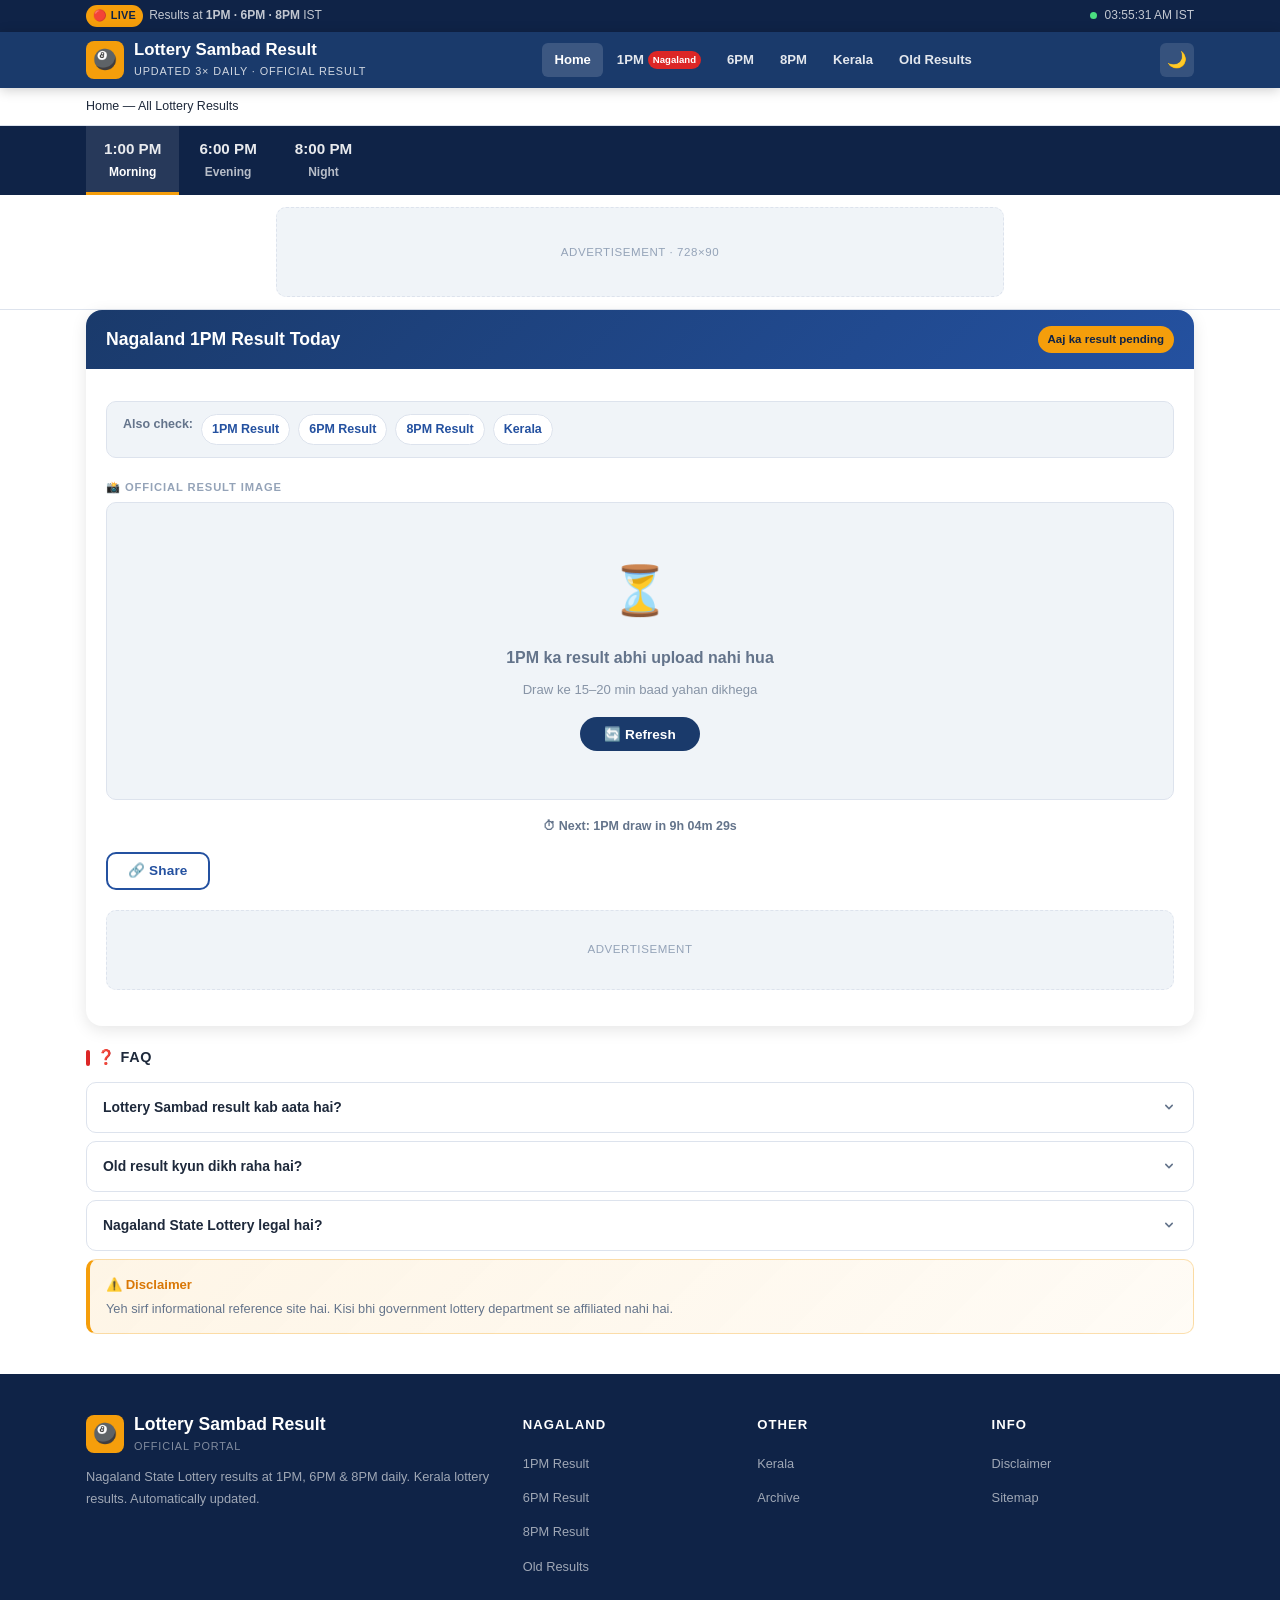
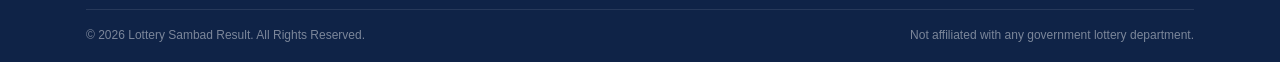
<file: index.html>
<!DOCTYPE html>

<html lang="en">
<head>
<meta charset="utf-8"/>
<meta content="width=device-width,initial-scale=1,viewport-fit=cover" name="viewport"/>
<title>Lottery Sambad Result Today 1PM 6PM 8PM | Nagaland State Lottery 2026</title>
<meta content="Check Lottery Sambad Result Today 2026. Nagaland State Lottery 1PM 6PM 8PM result image. Updated daily automatically. Kerala lottery results." name="description"/>
<meta content="index,follow,max-snippet:-1,max-image-preview:large" name="robots"/>
<link href="https://harshsharmaoo7.github.io/Lottery-Bot/" rel="canonical"/>
<meta content="website" property="og:type"/>
<meta content="Lottery Sambad Result Today | Nagaland 1PM 6PM 8PM" property="og:title"/>
<meta content="Official lottery result image. Updated 3x daily." property="og:description"/>
<meta content="https://harshsharmaoo7.github.io/Lottery-Bot/" property="og:url"/>
<meta content="#1a3a6b" name="theme-color"/>
<link href="style.css" rel="stylesheet"/>
</head>
<body>
<!-- Mobile Nav -->
<div aria-hidden="true" class="moverlay" id="moverlay" onclick="closeNav()"></div>
<nav class="mnav" id="mnav">
<a href="index.html">🏠 Home</a>
<a href="nagaland-lottery-result-today-1pm.html">🌅 Nagaland 1PM</a>
<a href="nagaland-lottery-result-today-6pm.html">🌆 Nagaland 6PM</a>
<a href="nagaland-lottery-result-today-8pm.html">🌙 Nagaland 8PM</a>
<a href="kerala-lottery-result-today.html">Kerala</a>
<a href="archive.html">📋 Old Results</a>
</nav>
<!-- Top bar -->
<div class="topbar">
<div class="wrap">
<div style="display:flex;align-items:center;gap:6px;">
<span class="tb-badge">🔴 LIVE</span>
<span>Results at <strong>1PM · 6PM · 8PM</strong> IST</span>
</div>
<div class="tb-right">
<span class="live-dot"></span>
<span id="clock">--:--:-- IST</span>
</div>
</div>
</div>
<!-- Header -->
<header role="banner">
<div class="wrap hdr">
<a class="logo" href="index.html">
<div class="logo-icon">🎱</div>
<div class="logo-text">
<strong>Lottery Sambad Result</strong>
<span>Updated 3× Daily · Official Result</span>
</div>
</a>
<nav class="dnav">
<ul>
<li><a class="cur" href="index.html">Home</a></li>
<li><a href="nagaland-lottery-result-today-1pm.html">1PM <span class="nbadge">Nagaland</span></a></li>
<li><a href="nagaland-lottery-result-today-6pm.html">6PM</a></li>
<li><a href="nagaland-lottery-result-today-8pm.html">8PM</a></li>
<li><a href="kerala-lottery-result-today.html">Kerala</a></li>
<li><a href="archive.html">Old Results</a></li>
</ul>
</nav>
<button aria-label="Dark mode" class="hbtn" id="themeBtn">🌙</button>
<button aria-expanded="false" aria-label="Menu" class="hbtn ham" id="hamBtn">
<span></span><span></span><span></span>
</button>
</div>
</header>
<!-- Breadcrumb -->
<div class="bc-wrap">
<div class="wrap">
<nav class="bc">
<span class="bc-cur">Home — All Lottery Results</span>
</nav>
</div>
</div>
<!-- Draw tabs -->
<div class="drawtabs">
<div class="drawtabs-inner">
<a class="dt" href="nagaland-lottery-result-today-1pm.html" id="tab-1pm">
<strong>1:00 PM</strong>Morning
    </a>
<a class="dt" href="nagaland-lottery-result-today-6pm.html" id="tab-6pm">
<strong>6:00 PM</strong>Evening
    </a>
<a class="dt" href="nagaland-lottery-result-today-8pm.html" id="tab-8pm">
<strong>8:00 PM</strong>Night
    </a>

</div>
</div>
<!-- Top Ad -->
<div class="adwrap">
<div class="wrap">
<div class="adph banner">Advertisement · 728×90</div>
</div>
</div>
<div class="wrap">

<main id="main" role="main">
<!-- Loading -->
<div class="card" id="loading-state" style="padding:48px;text-align:center;">
<div class="spin" style="margin:0 auto 14px;width:32px;height:32px;border-width:3px;"></div>
<p style="color:var(--muted);">Loading latest result…</p>
</div>
<!-- Error -->
<div class="card" id="error-state" style="display:none;">
<div class="card-body" style="text-align:center;padding:40px;">
<div style="font-size:2.5rem;margin-bottom:12px;">📭</div>
<p style="color:var(--muted);margin-bottom:16px;">
        Result abhi available nahi hai.<br/>Draw ke baad page refresh karein.
      </p>
<button class="btn btn-blue" onclick="location.reload()">🔄 Refresh</button>
</div>
</div>
<!-- Result Card -->
<article class="card" id="result-card" itemscope="" itemtype="https://schema.org/Article" style="display:none;">
<div class="card-hdr">
<h1 id="res-title" itemprop="headline">Lottery Sambad Result Today</h1>
<span class="dbadge" id="res-date">Loading…</span>
</div>
<div class="card-body">
<!-- Status -->
<div class="status-bar">
<span id="last-updated" style="font-size:.75rem;color:var(--muted);"></span>
<span class="verified" id="verified-badge" style="display:none;"></span>
</div>
<!-- Draw links -->
<div class="draw-links">
<span>Also check:</span>
<a href="nagaland-lottery-result-today-1pm.html" id="link-1pm">1PM Result</a>
<a href="nagaland-lottery-result-today-6pm.html" id="link-6pm">6PM Result</a>
<a href="nagaland-lottery-result-today-8pm.html" id="link-8pm">8PM Result</a>
<a href="kerala-lottery-result-today.html">Kerala</a>
</div>
<!-- Image -->
<p class="sec-lbl">📸 Official Result Image</p>
<div class="rimg-wrap" id="img-wrap">
<div class="skel" id="img-skel"></div>
<img alt="" decoding="async" height="600" id="res-img" loading="eager" onerror="onImgFail(this)" onload="onImgLoad(this)" src="" style="display:none;width:100%;height:auto;" width="800"/>
</div>

<!-- Countdown -->
<div style="text-align:center;font-size:.78rem;color:var(--muted);margin:10px 0 16px;font-weight:600;">
        ⏱ <span id="countdown"></span>
</div>
<!-- Buttons — only Download + Share -->
<div class="btn-row">
<a class="btn btn-gold" download="" href="#" id="dl-btn" style="display:none;">
          ⬇ Download Result Image
        </a>
<button class="btn btn-out" onclick="shareResult()">🔗 Share</button>
</div>
<!-- Mid Ad -->
<div style="text-align:center;margin:16px 0;">
<div class="adph half">Advertisement</div>
</div>
</div>
</article>
<!-- State cards -->

<!-- Previous results -->

<!-- FAQ -->
<section style="margin-top:16px;">
<p class="sec-h red">❓ FAQ</p>
<div class="faq-item" id="f1">
<div class="faq-q" onclick="faqToggle('f1')" role="button" tabindex="0">
        Lottery Sambad result kab aata hai?
        <svg fill="currentColor" height="16" viewbox="0 0 20 20" width="16"><path clip-rule="evenodd" d="M5.293 7.293a1 1 0 011.414 0L10 10.586l3.293-3.293a1 1 0 111.414 1.414l-4 4a1 1 0 01-1.414 0l-4-4a1 1 0 010-1.414z" fill-rule="evenodd"></path></svg>
</div>
<div class="faq-a">Lottery Sambad ka result din mein 3 baar aata hai — 1:00 PM, 6:00 PM, aur 8:00 PM IST. Yeh page automatically update hota hai.</div>
</div>
<div class="faq-item" id="f2">
<div class="faq-q" onclick="faqToggle('f2')" role="button" tabindex="0">
        Old result kyun dikh raha hai?
        <svg fill="currentColor" height="16" viewbox="0 0 20 20" width="16"><path clip-rule="evenodd" d="M5.293 7.293a1 1 0 011.414 0L10 10.586l3.293-3.293a1 1 0 111.414 1.414l-4 4a1 1 0 01-1.414 0l-4-4a1 1 0 010-1.414z" fill-rule="evenodd"></path></svg>
</div>
<div class="faq-a">Agar aaj ka result abhi publish nahi hua to last available result dikhata hai. Draw ke 15-30 minute baad Refresh dabayein.</div>
</div>
<div class="faq-item" id="f3">
<div class="faq-q" onclick="faqToggle('f3')" role="button" tabindex="0">
        Nagaland State Lottery legal hai?
        <svg fill="currentColor" height="16" viewbox="0 0 20 20" width="16"><path clip-rule="evenodd" d="M5.293 7.293a1 1 0 011.414 0L10 10.586l3.293-3.293a1 1 0 111.414 1.414l-4 4a1 1 0 01-1.414 0l-4-4a1 1 0 010-1.414z" fill-rule="evenodd"></path></svg>
</div>
<div class="faq-a">Haan — 100% legal. Government of Nagaland dwara 1972 se chalaya ja raha hai.</div>
</div>
</section>
<div class="notice" role="note">
<strong>⚠️ Disclaimer</strong>
    Yeh sirf informational reference site hai. Kisi bhi government lottery department se affiliated nahi hai.
  </div>
</main>
<!-- Sidebar -->


</div>
<!-- Footer -->
<footer role="contentinfo">
<div class="wrap">
<div class="ft-top">
<div class="ft-brand">
<a class="logo" href="index.html">
<div class="logo-icon">🎱</div>
<div class="logo-text"><strong>Lottery Sambad Result</strong><span>Official Portal</span></div>
</a>
<p class="ft-desc">Nagaland State Lottery results at 1PM, 6PM &amp; 8PM daily. Kerala lottery results. Automatically updated.</p>
</div>
<div class="ft-col">
<h4>Nagaland</h4>
<ul class="ft-links">
<li><a href="nagaland-lottery-result-today-1pm.html">1PM Result</a></li>
<li><a href="nagaland-lottery-result-today-6pm.html">6PM Result</a></li>
<li><a href="nagaland-lottery-result-today-8pm.html">8PM Result</a></li>
<li><a href="archive.html">Old Results</a></li>
</ul>
</div>
<div class="ft-col">
<h4>Other</h4>
<ul class="ft-links">
<li><a href="kerala-lottery-result-today.html">Kerala</a></li>
<li><a href="archive.html">Archive</a></li>
</ul>
</div>
<div class="ft-col">
<h4>Info</h4>
<ul class="ft-links">
<li><a href="disclaimer.html">Disclaimer</a></li>
<li><a href="sitemap.xml">Sitemap</a></li>
</ul>
</div>
</div>
<div class="ft-btm">
<span>© <span id="yr">2026</span> Lottery Sambad Result. All Rights Reserved.</span>
<span>Not affiliated with any government lottery department.</span>
</div>
</div>
</footer>
<!-- Page config: homepage = auto-detect draw from IST time -->
<script>window.PAGE_CONFIG = { draw: null, state: 'nagaland' };</script>
<script src="app.js"></script>
</body>
</html>
</file>
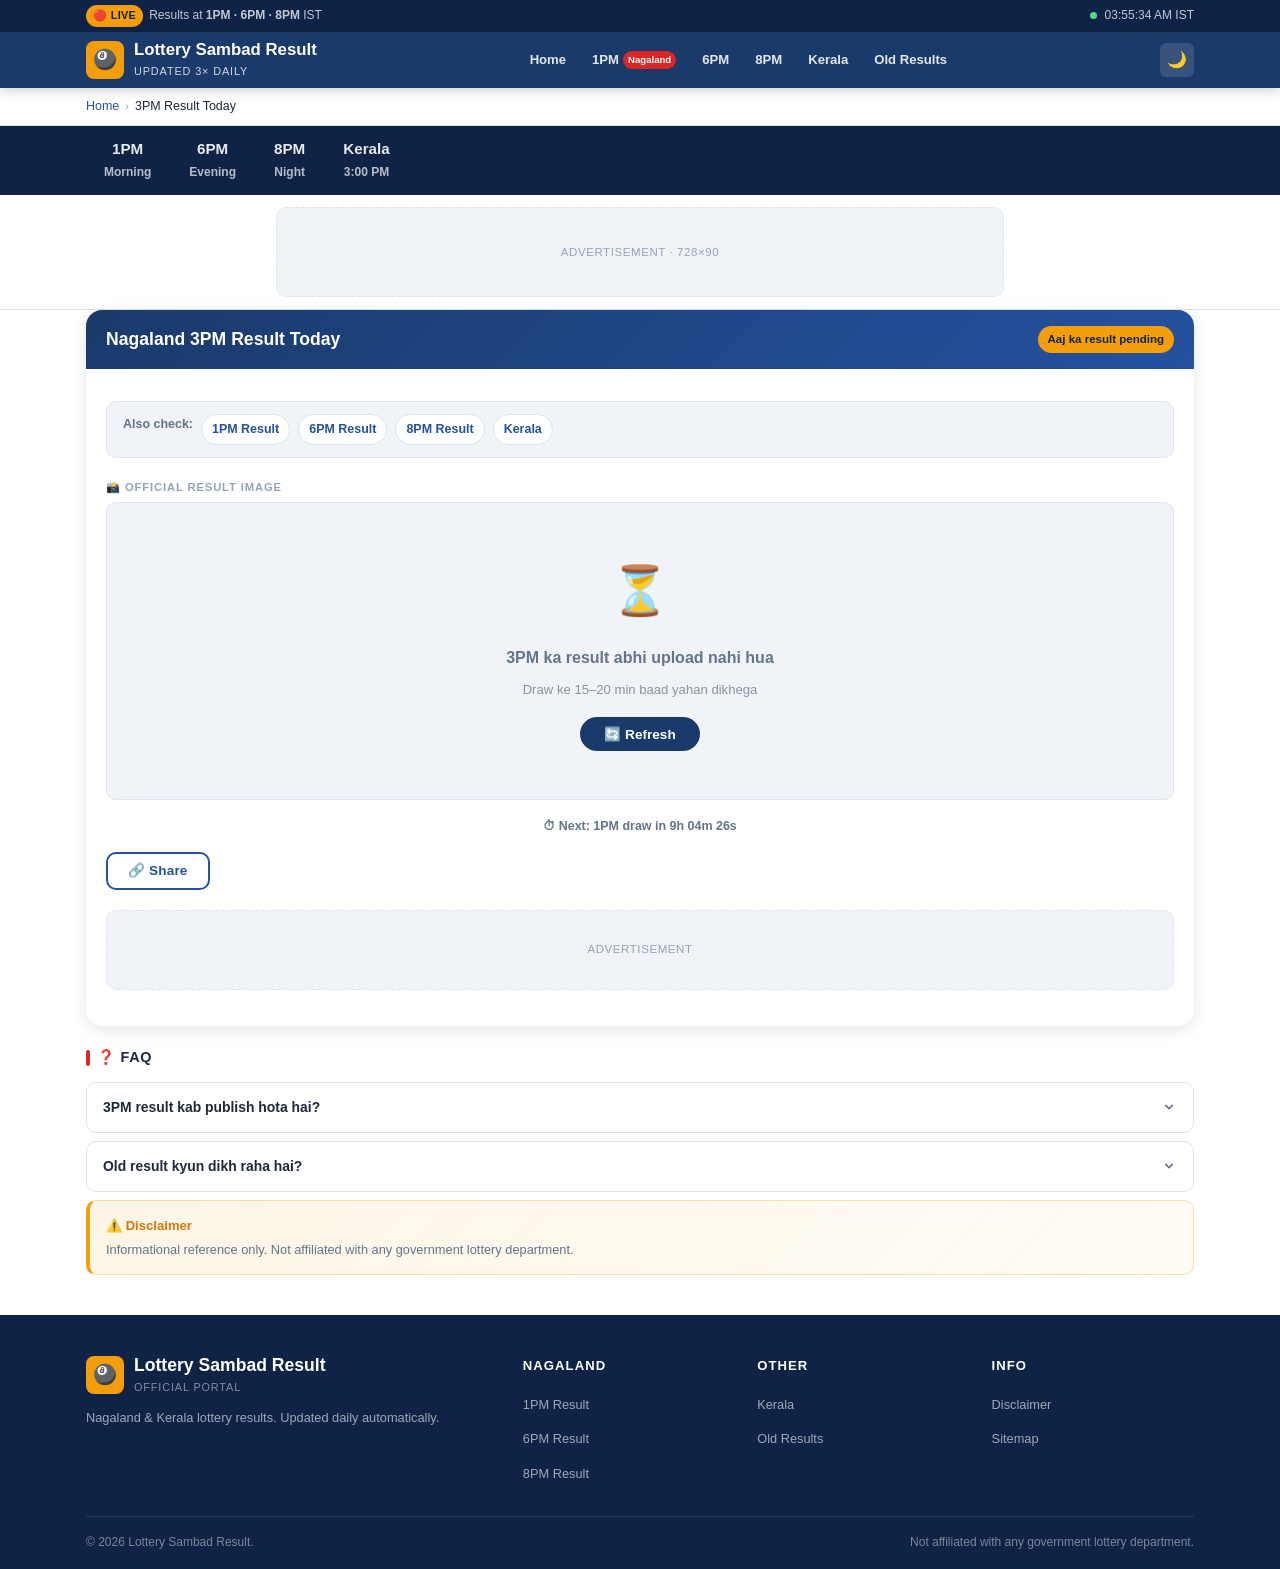
<file: kerala-lottery-result-today.html>
<!DOCTYPE html>

<html lang="en">
<head>
<meta charset="utf-8"/>
<meta content="width=device-width,initial-scale=1,viewport-fit=cover" name="viewport"/>
<title>Kerala State Lottery Result Today | Lottery Sambad Result</title>
<meta content="Check Kerala State Lottery Result Today 2026. Kerala lottery result image. Win-Win, Akshaya, Karunya Plus. Updated daily." name="description"/>
<meta content="index,follow,max-snippet:-1,max-image-preview:large" name="robots"/>
<link href="https://harshsharmaoo7.github.io/Lottery-Bot/kerala-lottery-result-today.html" rel="canonical"/>
<meta content="article" property="og:type"/>
<meta content="Kerala State Lottery Result Today" property="og:title"/>
<meta content="Kerala lottery result image. Win-Win, Akshaya, Karunya Plus. Updated daily." property="og:description"/>
<meta content="https://harshsharmaoo7.github.io/Lottery-Bot/kerala-lottery-result-today.html" property="og:url"/>
<meta content="#1a3a6b" name="theme-color"/>
<link href="style.css" rel="stylesheet"/>
</head>
<body>
<div aria-hidden="true" class="moverlay" id="moverlay" onclick="closeNav()"></div>
<nav class="mnav" id="mnav">
<a href="index.html">🏠 Home</a>
<a href="nagaland-lottery-result-today-1pm.html">🌅 Nagaland 1PM</a>
<a href="nagaland-lottery-result-today-6pm.html">🌆 Nagaland 6PM</a>
<a href="nagaland-lottery-result-today-8pm.html">🌙 Nagaland 8PM</a>
<a href="kerala-lottery-result-today.html">🌴 Kerala</a>
<a href="archive.html">📋 Old Results</a>
</nav>
<div class="topbar"><div class="wrap">
<div style="display:flex;align-items:center;gap:6px;">
<span class="tb-badge">🔴 LIVE</span>
<span>Results at <strong>1PM · 6PM · 8PM</strong> IST</span>
</div>
<div class="tb-right"><span class="live-dot"></span><span id="clock">--:--:-- IST</span></div>
</div></div>
<header role="banner"><div class="wrap hdr">
<a class="logo" href="index.html">
<div class="logo-icon">🎱</div>
<div class="logo-text"><strong>Lottery Sambad Result</strong><span>Updated 3× Daily</span></div>
</a>
<nav class="dnav"><ul>
<li><a href="index.html">Home</a></li>
<li><a href="nagaland-lottery-result-today-1pm.html">1PM <span class="nbadge">Nagaland</span></a></li>
<li><a href="nagaland-lottery-result-today-6pm.html">6PM</a></li>
<li><a href="nagaland-lottery-result-today-8pm.html">8PM</a></li>
<li><a href="kerala-lottery-result-today.html">Kerala</a></li>
<li><a href="archive.html">Old Results</a></li>
</ul></nav>
<button aria-label="Dark mode" class="hbtn" id="themeBtn">🌙</button>
<button aria-expanded="false" aria-label="Menu" class="hbtn ham" id="hamBtn">
<span></span><span></span><span></span>
</button>
</div></header>
<div class="bc-wrap"><div class="wrap">
<nav class="bc">
<a href="index.html">Home</a>
<span class="bc-sep">›</span>
<span class="bc-cur">3PM Result Today</span>
</nav>
</div></div>
<div class="drawtabs"><div class="drawtabs-inner">
<a class="dt" href="nagaland-lottery-result-today-1pm.html"><strong>1PM</strong>Morning</a>
<a class="dt" href="nagaland-lottery-result-today-6pm.html"><strong>6PM</strong>Evening</a>
<a class="dt" href="nagaland-lottery-result-today-8pm.html"><strong>8PM</strong>Night</a>
<a class="dt" href="kerala-lottery-result-today.html"><strong>Kerala</strong>3:00 PM</a>
</div></div>
<div class="adwrap"><div class="wrap"><div class="adph banner">Advertisement · 728×90</div></div></div>
<div class="wrap">
<main id="main" role="main">
<div class="card" id="loading-state" style="padding:48px;text-align:center;">
<div class="spin" style="margin:0 auto 14px;width:32px;height:32px;border-width:3px;"></div>
<p style="color:var(--muted);">Loading 3PM result…</p>
</div>
<div class="card" id="error-state" style="display:none;">
<div class="card-body" style="text-align:center;padding:40px;">
<div style="font-size:2.5rem;margin-bottom:12px;">📭</div>
<p style="color:var(--muted);margin-bottom:16px;">3PM result abhi available nahi hai.<br/>Draw ke baad refresh karein.</p>
<button class="btn btn-blue" onclick="location.reload()">🔄 Refresh</button>
</div>
</div>
<article class="card" id="result-card" itemscope="" itemtype="https://schema.org/Article" style="display:none;">
<div class="card-hdr">
<h1 id="res-title" itemprop="headline">Kerala State Lottery Result Today</h1>
<span class="dbadge" id="res-date">Loading…</span>
</div>
<div class="card-body">
<div class="status-bar">
<span id="last-updated" style="font-size:.75rem;color:var(--muted);"></span>
<span class="verified" id="verified-badge" style="display:none;"></span>
</div>
<div class="draw-links">
<span>Also check:</span>
<a href="nagaland-lottery-result-today-1pm.html" id="link-1pm">1PM Result</a>
<a href="nagaland-lottery-result-today-6pm.html" id="link-6pm">6PM Result</a>
<a href="nagaland-lottery-result-today-8pm.html" id="link-8pm">8PM Result</a>
<a href="kerala-lottery-result-today.html">Kerala</a>
</div>
<p class="sec-lbl">📸 Official Result Image</p>
<div class="rimg-wrap" id="img-wrap">
<div class="skel" id="img-skel"></div>
<img alt="Kerala State Lottery Result Today" decoding="async" height="600" id="res-img" loading="eager" onerror="onImgFail(this)" onload="onImgLoad(this)" src="" style="display:none;width:100%;height:auto;" width="800"/>
</div>

<div style="text-align:center;font-size:.78rem;color:var(--muted);margin:10px 0 16px;font-weight:600;">
        ⏱ <span id="countdown"></span>
</div>
<div class="btn-row">
<a class="btn btn-gold" download="" href="#" id="dl-btn" style="display:none;">⬇ Download Result Image</a>
<button class="btn btn-out" onclick="shareResult()">🔗 Share</button>
</div>
<div style="text-align:center;margin:16px 0;"><div class="adph half">Advertisement</div></div>
</div>
</article>

<section style="margin-top:16px;">
<p class="sec-h red">❓ FAQ</p>
<div class="faq-item" id="f1">
<div class="faq-q" onclick="faqToggle('f1')" role="button" tabindex="0">
        3PM result kab publish hota hai?
        <svg fill="currentColor" height="16" viewbox="0 0 20 20" width="16"><path clip-rule="evenodd" d="M5.293 7.293a1 1 0 011.414 0L10 10.586l3.293-3.293a1 1 0 111.414 1.414l-4 4a1 1 0 01-1.414 0l-4-4a1 1 0 010-1.414z" fill-rule="evenodd"></path></svg>
</div>
<div class="faq-a">Nagaland State Lottery 3PM result officially 3PM IST mein announce hota hai. Result image 15-30 minute baad is page pe update hoti hai.</div>
</div>
<div class="faq-item" id="f2">
<div class="faq-q" onclick="faqToggle('f2')" role="button" tabindex="0">
        Old result kyun dikh raha hai?
        <svg fill="currentColor" height="16" viewbox="0 0 20 20" width="16"><path clip-rule="evenodd" d="M5.293 7.293a1 1 0 011.414 0L10 10.586l3.293-3.293a1 1 0 111.414 1.414l-4 4a1 1 0 01-1.414 0l-4-4a1 1 0 010-1.414z" fill-rule="evenodd"></path></svg>
</div>
<div class="faq-a">Agar aaj ka result abhi nahi aaya to last available result dikhata hai. Draw ke baad Refresh dabayein.</div>
</div>
</section>
<div class="notice" role="note">
<strong>⚠️ Disclaimer</strong>
    Informational reference only. Not affiliated with any government lottery department.
  </div>
</main>

</div>
<footer role="contentinfo"><div class="wrap">
<div class="ft-top">
<div class="ft-brand">
<a class="logo" href="index.html"><div class="logo-icon">🎱</div>
<div class="logo-text"><strong>Lottery Sambad Result</strong><span>Official Portal</span></div>
</a>
<p class="ft-desc">Nagaland &amp; Kerala lottery results. Updated daily automatically.</p>
</div>
<div class="ft-col"><h4>Nagaland</h4><ul class="ft-links">
<li><a href="nagaland-lottery-result-today-1pm.html">1PM Result</a></li>
<li><a href="nagaland-lottery-result-today-6pm.html">6PM Result</a></li>
<li><a href="nagaland-lottery-result-today-8pm.html">8PM Result</a></li>
</ul></div>
<div class="ft-col"><h4>Other</h4><ul class="ft-links">
<li><a href="kerala-lottery-result-today.html">Kerala</a></li>
<li><a href="archive.html">Old Results</a></li>
</ul></div>
<div class="ft-col"><h4>Info</h4><ul class="ft-links">
<li><a href="disclaimer.html">Disclaimer</a></li>
<li><a href="sitemap.xml">Sitemap</a></li>
</ul></div>
</div>
<div class="ft-btm">
<span>© <span id="yr">2026</span> Lottery Sambad Result.</span>
<span>Not affiliated with any government lottery department.</span>
</div>
</div></footer>
<script>window.PAGE_CONFIG = { draw: '3PM', state: 'kerala' };</script>
<script src="app.js"></script>
</body>
</html>
</file>
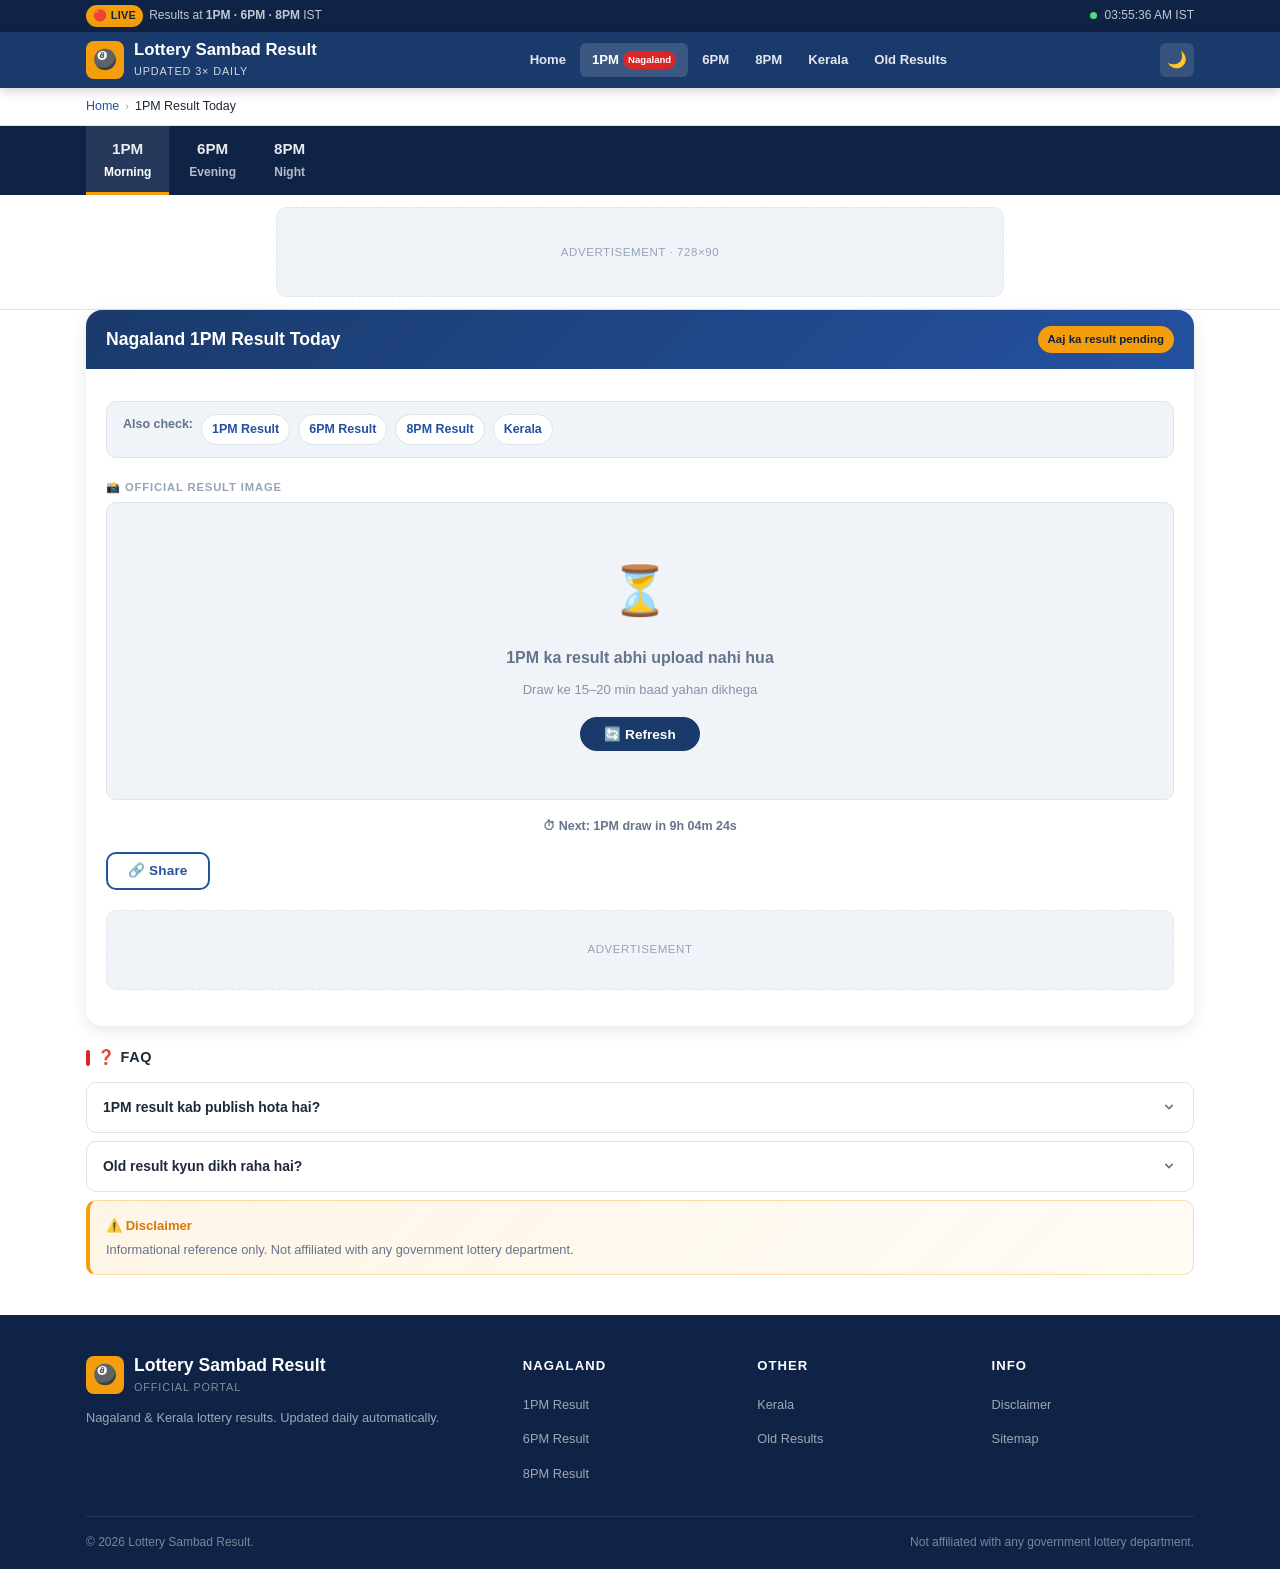
<file: nagaland-lottery-result-today-1pm.html>
<!DOCTYPE html>

<html lang="en">
<head>
<meta charset="utf-8"/>
<meta content="width=device-width,initial-scale=1,viewport-fit=cover" name="viewport"/>
<title>Nagaland State Lottery Sambad Result Today 1PM | Lottery Sambad Result</title>
<meta content="Check Nagaland State Lottery Sambad Result Today 1PM 2026. Dear Morning draw result image. Updated daily after 1:00 PM IST." name="description"/>
<meta content="index,follow,max-snippet:-1,max-image-preview:large" name="robots"/>
<link href="https://harshsharmaoo7.github.io/Lottery-Bot/nagaland-lottery-result-today-1pm.html" rel="canonical"/>
<meta content="article" property="og:type"/>
<meta content="Nagaland State Lottery Sambad Result Today 1PM" property="og:title"/>
<meta content="Dear Morning draw result image. Updated daily after 1:00 PM IST." property="og:description"/>
<meta content="https://harshsharmaoo7.github.io/Lottery-Bot/nagaland-lottery-result-today-1pm.html" property="og:url"/>
<meta content="#1a3a6b" name="theme-color"/>
<link href="style.css" rel="stylesheet"/>
</head>
<body>
<div aria-hidden="true" class="moverlay" id="moverlay" onclick="closeNav()"></div>
<nav class="mnav" id="mnav">
<a href="index.html">🏠 Home</a>
<a href="nagaland-lottery-result-today-1pm.html">🌅 Nagaland 1PM</a>
<a href="nagaland-lottery-result-today-6pm.html">🌆 Nagaland 6PM</a>
<a href="nagaland-lottery-result-today-8pm.html">🌙 Nagaland 8PM</a>
<a href="kerala-lottery-result-today.html">Kerala</a>
<a href="archive.html">📋 Old Results</a>
</nav>
<div class="topbar"><div class="wrap">
<div style="display:flex;align-items:center;gap:6px;">
<span class="tb-badge">🔴 LIVE</span>
<span>Results at <strong>1PM · 6PM · 8PM</strong> IST</span>
</div>
<div class="tb-right"><span class="live-dot"></span><span id="clock">--:--:-- IST</span></div>
</div></div>
<header role="banner"><div class="wrap hdr">
<a class="logo" href="index.html">
<div class="logo-icon">🎱</div>
<div class="logo-text"><strong>Lottery Sambad Result</strong><span>Updated 3× Daily</span></div>
</a>
<nav class="dnav"><ul>
<li><a href="index.html">Home</a></li>
<li><a class="cur" href="nagaland-lottery-result-today-1pm.html">1PM <span class="nbadge">Nagaland</span></a></li>
<li><a href="nagaland-lottery-result-today-6pm.html">6PM</a></li>
<li><a href="nagaland-lottery-result-today-8pm.html">8PM</a></li>
<li><a href="kerala-lottery-result-today.html">Kerala</a></li>
<li><a href="archive.html">Old Results</a></li>
</ul></nav>
<button aria-label="Dark mode" class="hbtn" id="themeBtn">🌙</button>
<button aria-expanded="false" aria-label="Menu" class="hbtn ham" id="hamBtn">
<span></span><span></span><span></span>
</button>
</div></header>
<div class="bc-wrap"><div class="wrap">
<nav class="bc">
<a href="index.html">Home</a>
<span class="bc-sep">›</span>
<span class="bc-cur">1PM Result Today</span>
</nav>
</div></div>
<div class="drawtabs"><div class="drawtabs-inner">
<a class="dt on" href="nagaland-lottery-result-today-1pm.html"><strong>1PM</strong>Morning</a>
<a class="dt" href="nagaland-lottery-result-today-6pm.html"><strong>6PM</strong>Evening</a>
<a class="dt" href="nagaland-lottery-result-today-8pm.html"><strong>8PM</strong>Night</a>

</div></div>
<div class="adwrap"><div class="wrap"><div class="adph banner">Advertisement · 728×90</div></div></div>
<div class="wrap">
<main id="main" role="main">
<div class="card" id="loading-state" style="padding:48px;text-align:center;">
<div class="spin" style="margin:0 auto 14px;width:32px;height:32px;border-width:3px;"></div>
<p style="color:var(--muted);">Loading 1PM result…</p>
</div>
<div class="card" id="error-state" style="display:none;">
<div class="card-body" style="text-align:center;padding:40px;">
<div style="font-size:2.5rem;margin-bottom:12px;">📭</div>
<p style="color:var(--muted);margin-bottom:16px;">1PM result abhi available nahi hai.<br/>Draw ke baad refresh karein.</p>
<button class="btn btn-blue" onclick="location.reload()">🔄 Refresh</button>
</div>
</div>
<article class="card" id="result-card" itemscope="" itemtype="https://schema.org/Article" style="display:none;">
<div class="card-hdr">
<h1 id="res-title" itemprop="headline">Nagaland State Lottery Sambad Today Result 1:00 PM</h1>
<span class="dbadge" id="res-date">Loading…</span>
</div>
<div class="card-body">
<div class="status-bar">
<span id="last-updated" style="font-size:.75rem;color:var(--muted);"></span>
<span class="verified" id="verified-badge" style="display:none;"></span>
</div>
<div class="draw-links">
<span>Also check:</span>
<a href="nagaland-lottery-result-today-1pm.html" id="link-1pm">1PM Result</a>
<a href="nagaland-lottery-result-today-6pm.html" id="link-6pm">6PM Result</a>
<a href="nagaland-lottery-result-today-8pm.html" id="link-8pm">8PM Result</a>
<a href="kerala-lottery-result-today.html">Kerala</a>
</div>
<p class="sec-lbl">📸 Official Result Image</p>
<div class="rimg-wrap" id="img-wrap">
<div class="skel" id="img-skel"></div>
<img alt="Nagaland State Lottery Sambad Today Result 1:00 PM" decoding="async" height="600" id="res-img" loading="eager" onerror="onImgFail(this)" onload="onImgLoad(this)" src="" style="display:none;width:100%;height:auto;" width="800"/>
</div>

<div style="text-align:center;font-size:.78rem;color:var(--muted);margin:10px 0 16px;font-weight:600;">
        ⏱ <span id="countdown"></span>
</div>
<div class="btn-row">
<a class="btn btn-gold" download="" href="#" id="dl-btn" style="display:none;">⬇ Download Result Image</a>
<button class="btn btn-out" onclick="shareResult()">🔗 Share</button>
</div>
<div style="text-align:center;margin:16px 0;"><div class="adph half">Advertisement</div></div>
</div>
</article>

<section style="margin-top:16px;">
<p class="sec-h red">❓ FAQ</p>
<div class="faq-item" id="f1">
<div class="faq-q" onclick="faqToggle('f1')" role="button" tabindex="0">
        1PM result kab publish hota hai?
        <svg fill="currentColor" height="16" viewbox="0 0 20 20" width="16"><path clip-rule="evenodd" d="M5.293 7.293a1 1 0 011.414 0L10 10.586l3.293-3.293a1 1 0 111.414 1.414l-4 4a1 1 0 01-1.414 0l-4-4a1 1 0 010-1.414z" fill-rule="evenodd"></path></svg>
</div>
<div class="faq-a">Nagaland State Lottery 1PM result officially 1PM IST mein announce hota hai. Result image 15-30 minute baad is page pe update hoti hai.</div>
</div>
<div class="faq-item" id="f2">
<div class="faq-q" onclick="faqToggle('f2')" role="button" tabindex="0">
        Old result kyun dikh raha hai?
        <svg fill="currentColor" height="16" viewbox="0 0 20 20" width="16"><path clip-rule="evenodd" d="M5.293 7.293a1 1 0 011.414 0L10 10.586l3.293-3.293a1 1 0 111.414 1.414l-4 4a1 1 0 01-1.414 0l-4-4a1 1 0 010-1.414z" fill-rule="evenodd"></path></svg>
</div>
<div class="faq-a">Agar aaj ka result abhi nahi aaya to last available result dikhata hai. Draw ke baad Refresh dabayein.</div>
</div>
</section>
<div class="notice" role="note">
<strong>⚠️ Disclaimer</strong>
    Informational reference only. Not affiliated with any government lottery department.
  </div>
</main>

</div>
<footer role="contentinfo"><div class="wrap">
<div class="ft-top">
<div class="ft-brand">
<a class="logo" href="index.html"><div class="logo-icon">🎱</div>
<div class="logo-text"><strong>Lottery Sambad Result</strong><span>Official Portal</span></div>
</a>
<p class="ft-desc">Nagaland &amp; Kerala lottery results. Updated daily automatically.</p>
</div>
<div class="ft-col"><h4>Nagaland</h4><ul class="ft-links">
<li><a href="nagaland-lottery-result-today-1pm.html">1PM Result</a></li>
<li><a href="nagaland-lottery-result-today-6pm.html">6PM Result</a></li>
<li><a href="nagaland-lottery-result-today-8pm.html">8PM Result</a></li>
</ul></div>
<div class="ft-col"><h4>Other</h4><ul class="ft-links">
<li><a href="kerala-lottery-result-today.html">Kerala</a></li>
<li><a href="archive.html">Old Results</a></li>
</ul></div>
<div class="ft-col"><h4>Info</h4><ul class="ft-links">
<li><a href="disclaimer.html">Disclaimer</a></li>
<li><a href="sitemap.xml">Sitemap</a></li>
</ul></div>
</div>
<div class="ft-btm">
<span>© <span id="yr">2026</span> Lottery Sambad Result.</span>
<span>Not affiliated with any government lottery department.</span>
</div>
</div></footer>
<script>window.PAGE_CONFIG = { draw: '1PM', state: 'nagaland' };</script>
<script src="app.js"></script>
</body>
</html>
</file>
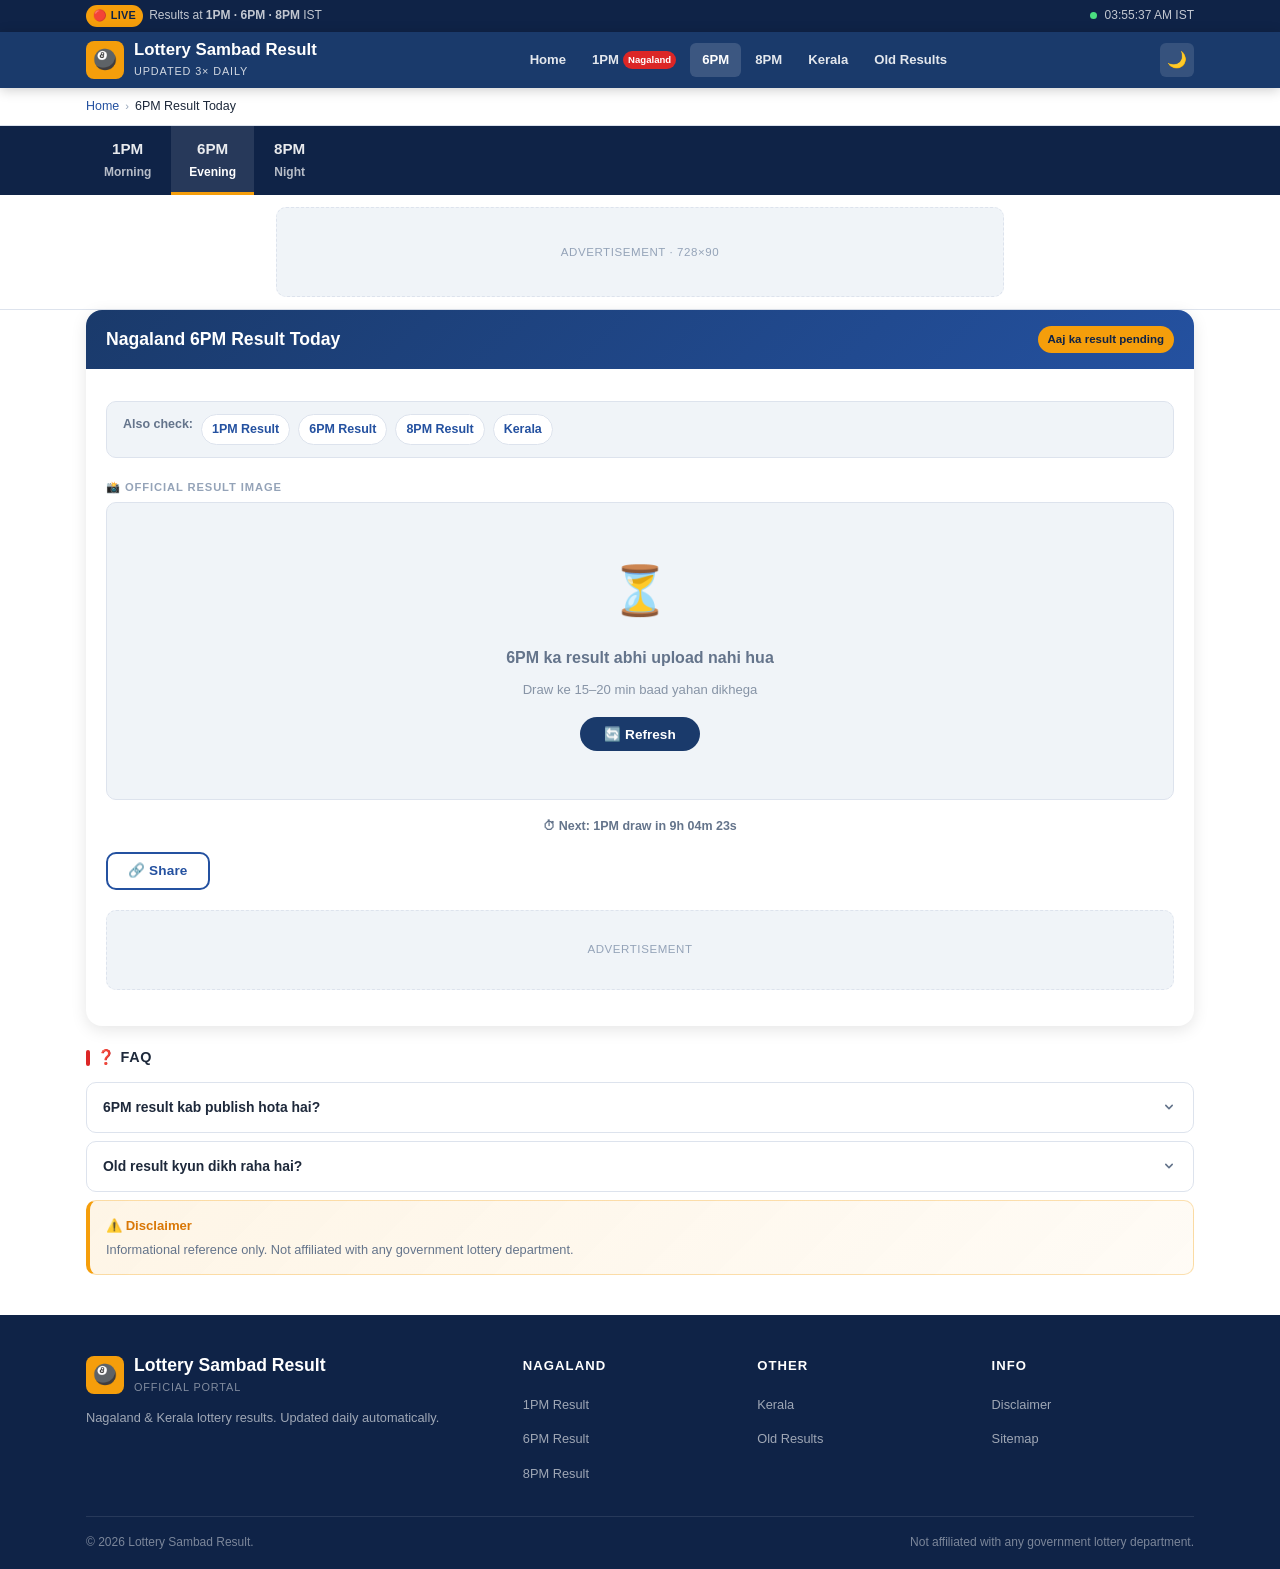
<file: nagaland-lottery-result-today-6pm.html>
<!DOCTYPE html>

<html lang="en">
<head>
<meta charset="utf-8"/>
<meta content="width=device-width,initial-scale=1,viewport-fit=cover" name="viewport"/>
<title>Nagaland State Lottery Sambad Result Today 6PM | Lottery Sambad Result</title>
<meta content="Check Nagaland State Lottery Sambad Result Today 6PM 2026. Dear Evening draw result image. Updated daily after 6:00 PM IST." name="description"/>
<meta content="index,follow,max-snippet:-1,max-image-preview:large" name="robots"/>
<link href="https://harshsharmaoo7.github.io/Lottery-Bot/nagaland-lottery-result-today-6pm.html" rel="canonical"/>
<meta content="article" property="og:type"/>
<meta content="Nagaland State Lottery Sambad Result Today 6PM" property="og:title"/>
<meta content="Dear Evening draw result image. Updated daily after 6:00 PM IST." property="og:description"/>
<meta content="https://harshsharmaoo7.github.io/Lottery-Bot/nagaland-lottery-result-today-6pm.html" property="og:url"/>
<meta content="#1a3a6b" name="theme-color"/>
<link href="style.css" rel="stylesheet"/>
</head>
<body>
<div aria-hidden="true" class="moverlay" id="moverlay" onclick="closeNav()"></div>
<nav class="mnav" id="mnav">
<a href="index.html">🏠 Home</a>
<a href="nagaland-lottery-result-today-1pm.html">🌅 Nagaland 1PM</a>
<a href="nagaland-lottery-result-today-6pm.html">🌆 Nagaland 6PM</a>
<a href="nagaland-lottery-result-today-8pm.html">🌙 Nagaland 8PM</a>
<a href="kerala-lottery-result-today.html">Kerala</a>
<a href="archive.html">📋 Old Results</a>
</nav>
<div class="topbar"><div class="wrap">
<div style="display:flex;align-items:center;gap:6px;">
<span class="tb-badge">🔴 LIVE</span>
<span>Results at <strong>1PM · 6PM · 8PM</strong> IST</span>
</div>
<div class="tb-right"><span class="live-dot"></span><span id="clock">--:--:-- IST</span></div>
</div></div>
<header role="banner"><div class="wrap hdr">
<a class="logo" href="index.html">
<div class="logo-icon">🎱</div>
<div class="logo-text"><strong>Lottery Sambad Result</strong><span>Updated 3× Daily</span></div>
</a>
<nav class="dnav"><ul>
<li><a href="index.html">Home</a></li>
<li><a href="nagaland-lottery-result-today-1pm.html">1PM <span class="nbadge">Nagaland</span></a></li>
<li><a class="cur" href="nagaland-lottery-result-today-6pm.html">6PM</a></li>
<li><a href="nagaland-lottery-result-today-8pm.html">8PM</a></li>
<li><a href="kerala-lottery-result-today.html">Kerala</a></li>
<li><a href="archive.html">Old Results</a></li>
</ul></nav>
<button aria-label="Dark mode" class="hbtn" id="themeBtn">🌙</button>
<button aria-expanded="false" aria-label="Menu" class="hbtn ham" id="hamBtn">
<span></span><span></span><span></span>
</button>
</div></header>
<div class="bc-wrap"><div class="wrap">
<nav class="bc">
<a href="index.html">Home</a>
<span class="bc-sep">›</span>
<span class="bc-cur">6PM Result Today</span>
</nav>
</div></div>
<div class="drawtabs"><div class="drawtabs-inner">
<a class="dt" href="nagaland-lottery-result-today-1pm.html"><strong>1PM</strong>Morning</a>
<a class="dt on" href="nagaland-lottery-result-today-6pm.html"><strong>6PM</strong>Evening</a>
<a class="dt" href="nagaland-lottery-result-today-8pm.html"><strong>8PM</strong>Night</a>

</div></div>
<div class="adwrap"><div class="wrap"><div class="adph banner">Advertisement · 728×90</div></div></div>
<div class="wrap">
<main id="main" role="main">
<div class="card" id="loading-state" style="padding:48px;text-align:center;">
<div class="spin" style="margin:0 auto 14px;width:32px;height:32px;border-width:3px;"></div>
<p style="color:var(--muted);">Loading 6PM result…</p>
</div>
<div class="card" id="error-state" style="display:none;">
<div class="card-body" style="text-align:center;padding:40px;">
<div style="font-size:2.5rem;margin-bottom:12px;">📭</div>
<p style="color:var(--muted);margin-bottom:16px;">6PM result abhi available nahi hai.<br/>Draw ke baad refresh karein.</p>
<button class="btn btn-blue" onclick="location.reload()">🔄 Refresh</button>
</div>
</div>
<article class="card" id="result-card" itemscope="" itemtype="https://schema.org/Article" style="display:none;">
<div class="card-hdr">
<h1 id="res-title" itemprop="headline">Nagaland State Lottery Sambad Today Result 6:00 PM</h1>
<span class="dbadge" id="res-date">Loading…</span>
</div>
<div class="card-body">
<div class="status-bar">
<span id="last-updated" style="font-size:.75rem;color:var(--muted);"></span>
<span class="verified" id="verified-badge" style="display:none;"></span>
</div>
<div class="draw-links">
<span>Also check:</span>
<a href="nagaland-lottery-result-today-1pm.html" id="link-1pm">1PM Result</a>
<a href="nagaland-lottery-result-today-6pm.html" id="link-6pm">6PM Result</a>
<a href="nagaland-lottery-result-today-8pm.html" id="link-8pm">8PM Result</a>
<a href="kerala-lottery-result-today.html">Kerala</a>
</div>
<p class="sec-lbl">📸 Official Result Image</p>
<div class="rimg-wrap" id="img-wrap">
<div class="skel" id="img-skel"></div>
<img alt="Nagaland State Lottery Sambad Today Result 6:00 PM" decoding="async" height="600" id="res-img" loading="eager" onerror="onImgFail(this)" onload="onImgLoad(this)" src="" style="display:none;width:100%;height:auto;" width="800"/>
</div>

<div style="text-align:center;font-size:.78rem;color:var(--muted);margin:10px 0 16px;font-weight:600;">
        ⏱ <span id="countdown"></span>
</div>
<div class="btn-row">
<a class="btn btn-gold" download="" href="#" id="dl-btn" style="display:none;">⬇ Download Result Image</a>
<button class="btn btn-out" onclick="shareResult()">🔗 Share</button>
</div>
<div style="text-align:center;margin:16px 0;"><div class="adph half">Advertisement</div></div>
</div>
</article>

<section style="margin-top:16px;">
<p class="sec-h red">❓ FAQ</p>
<div class="faq-item" id="f1">
<div class="faq-q" onclick="faqToggle('f1')" role="button" tabindex="0">
        6PM result kab publish hota hai?
        <svg fill="currentColor" height="16" viewbox="0 0 20 20" width="16"><path clip-rule="evenodd" d="M5.293 7.293a1 1 0 011.414 0L10 10.586l3.293-3.293a1 1 0 111.414 1.414l-4 4a1 1 0 01-1.414 0l-4-4a1 1 0 010-1.414z" fill-rule="evenodd"></path></svg>
</div>
<div class="faq-a">Nagaland State Lottery 6PM result officially 6PM IST mein announce hota hai. Result image 15-30 minute baad is page pe update hoti hai.</div>
</div>
<div class="faq-item" id="f2">
<div class="faq-q" onclick="faqToggle('f2')" role="button" tabindex="0">
        Old result kyun dikh raha hai?
        <svg fill="currentColor" height="16" viewbox="0 0 20 20" width="16"><path clip-rule="evenodd" d="M5.293 7.293a1 1 0 011.414 0L10 10.586l3.293-3.293a1 1 0 111.414 1.414l-4 4a1 1 0 01-1.414 0l-4-4a1 1 0 010-1.414z" fill-rule="evenodd"></path></svg>
</div>
<div class="faq-a">Agar aaj ka result abhi nahi aaya to last available result dikhata hai. Draw ke baad Refresh dabayein.</div>
</div>
</section>
<div class="notice" role="note">
<strong>⚠️ Disclaimer</strong>
    Informational reference only. Not affiliated with any government lottery department.
  </div>
</main>

</div>
<footer role="contentinfo"><div class="wrap">
<div class="ft-top">
<div class="ft-brand">
<a class="logo" href="index.html"><div class="logo-icon">🎱</div>
<div class="logo-text"><strong>Lottery Sambad Result</strong><span>Official Portal</span></div>
</a>
<p class="ft-desc">Nagaland &amp; Kerala lottery results. Updated daily automatically.</p>
</div>
<div class="ft-col"><h4>Nagaland</h4><ul class="ft-links">
<li><a href="nagaland-lottery-result-today-1pm.html">1PM Result</a></li>
<li><a href="nagaland-lottery-result-today-6pm.html">6PM Result</a></li>
<li><a href="nagaland-lottery-result-today-8pm.html">8PM Result</a></li>
</ul></div>
<div class="ft-col"><h4>Other</h4><ul class="ft-links">
<li><a href="kerala-lottery-result-today.html">Kerala</a></li>
<li><a href="archive.html">Old Results</a></li>
</ul></div>
<div class="ft-col"><h4>Info</h4><ul class="ft-links">
<li><a href="disclaimer.html">Disclaimer</a></li>
<li><a href="sitemap.xml">Sitemap</a></li>
</ul></div>
</div>
<div class="ft-btm">
<span>© <span id="yr">2026</span> Lottery Sambad Result.</span>
<span>Not affiliated with any government lottery department.</span>
</div>
</div></footer>
<script>window.PAGE_CONFIG = { draw: '6PM', state: 'nagaland' };</script>
<script src="app.js"></script>
</body>
</html>
</file>
<file: style.css>
/* ═══════════════════════════════════════════════════════
   LOTTERY SAMBAD RESULT — Shared Stylesheet
   All pages use this single file (style.css)
   Mobile-first · System fonts · ~20KB
═══════════════════════════════════════════════════════ */

/* ── TOKENS ─────────────────────────────────────────── */
:root {
  --brand:    #1a3a6b;
  --brand2:   #2451a0;
  --branddk:  #0f2347;
  --gold:     #f59e0b;
  --golddk:   #d97706;
  --red:      #dc2626;
  --green:    #16a34a;
  --bg:       #ffffff;
  --card:     #ffffff;
  --card2:    #f0f4f8;
  --border:   #dde3ed;
  --text:     #1e293b;
  --muted:    #64748b;
  --faint:    #94a3b8;
  --sh1: 0 1px 3px rgba(0,0,0,.08);
  --sh2: 0 4px 16px rgba(0,0,0,.10);
  --sh3: 0 8px 32px rgba(0,0,0,.14);
  --r1: 6px; --r2: 10px; --r3: 16px;
  --nh: 56px;
  --font: -apple-system,BlinkMacSystemFont,'Segoe UI',Roboto,Ubuntu,sans-serif;
  --ease: .18s ease;
}
@media(prefers-color-scheme:dark){:root{
  --bg:#0d1b2e;--card:#162035;--card2:#1c2a42;
  --border:#2a3f5f;--text:#e2e8f0;--muted:#94a3b8;--faint:#64748b;
  --sh1:0 1px 3px rgba(0,0,0,.3);--sh2:0 4px 16px rgba(0,0,0,.4);
}}
[data-theme=dark]{
  --bg:#0d1b2e;--card:#162035;--card2:#1c2a42;
  --border:#2a3f5f;--text:#e2e8f0;--muted:#94a3b8;--faint:#64748b;
  --sh1:0 1px 3px rgba(0,0,0,.3);--sh2:0 4px 16px rgba(0,0,0,.4);
}

/* ── RESET ───────────────────────────────────────────── */
*,*::before,*::after{box-sizing:border-box;margin:0;padding:0}
html{scroll-behavior:smooth;font-size:16px;-webkit-text-size-adjust:100%}
body{font-family:var(--font);background:var(--bg);color:var(--text);
  line-height:1.65;min-height:100vh;-webkit-font-smoothing:antialiased;overflow-x:hidden}
img{max-width:100%;height:auto;display:block}
a{color:var(--brand2);text-decoration:none}
a:hover{color:var(--gold);text-decoration:underline}
ul{list-style:none}
button{cursor:pointer;font-family:inherit}

/* ── SKIP LINK ───────────────────────────────────────── */
.skip{position:absolute;top:-100%;left:8px;background:var(--brand);color:#fff;
  padding:8px 16px;border-radius:0 0 var(--r1) var(--r1);
  font-size:.85rem;font-weight:600;z-index:9999;transition:top var(--ease)}
.skip:focus{top:0}

/* ── CONTAINER ───────────────────────────────────────── */
.wrap{width:100%;max-width:1140px;margin:0 auto;padding:0 16px}

/* ── TOP BAR ─────────────────────────────────────────── */
.topbar{background:var(--branddk);padding:5px 0;font-size:.75rem;color:rgba(255,255,255,.75)}
.topbar .wrap{display:flex;align-items:center;justify-content:space-between;gap:8px;flex-wrap:wrap}
.tb-badge{background:var(--gold);color:var(--branddk);font-weight:700;
  font-size:.68rem;padding:2px 7px;border-radius:999px;letter-spacing:.03em}
.tb-right{display:flex;align-items:center;gap:8px}
.live-dot{width:7px;height:7px;background:#4ade80;border-radius:50%;
  display:inline-block;animation:pulse 1.5s infinite}
@keyframes pulse{0%,100%{opacity:1;transform:scale(1)}50%{opacity:.5;transform:scale(.7)}}

/* ── HEADER ──────────────────────────────────────────── */
header{background:var(--brand);position:sticky;top:0;z-index:100;
  box-shadow:0 2px 12px rgba(0,0,0,.2)}
.hdr{display:flex;align-items:center;justify-content:space-between;
  height:var(--nh);gap:12px}
.logo{display:flex;align-items:center;gap:10px;text-decoration:none;flex-shrink:0}
.logo-icon{width:38px;height:38px;background:var(--gold);border-radius:8px;
  display:flex;align-items:center;justify-content:center;
  font-size:1.2rem;font-weight:900;color:var(--branddk);flex-shrink:0}
.logo-text{color:#fff;line-height:1.2}
.logo-text strong{display:block;font-size:1.05rem;font-weight:800}
.logo-text span{font-size:.68rem;opacity:.8;text-transform:uppercase;letter-spacing:.08em}
.logo:hover{text-decoration:none}

/* ── DESKTOP NAV ─────────────────────────────────────── */
.dnav ul{display:flex;align-items:center;gap:2px}
.dnav a{color:rgba(255,255,255,.88);font-size:.82rem;font-weight:600;
  padding:6px 12px;border-radius:var(--r1);transition:background var(--ease);
  white-space:nowrap;display:flex;align-items:center;gap:4px}
.dnav a:hover,.dnav a.cur{background:rgba(255,255,255,.15);color:#fff;text-decoration:none}
.nbadge{background:var(--red);color:#fff;font-size:.6rem;font-weight:700;
  padding:1px 5px;border-radius:999px}
.hbtn{background:rgba(255,255,255,.12);border:none;width:34px;height:34px;
  border-radius:var(--r1);display:flex;align-items:center;justify-content:center;
  font-size:1rem;flex-shrink:0;transition:background var(--ease)}
.hbtn:hover{background:rgba(255,255,255,.22)}

/* ── HAMBURGER ───────────────────────────────────────── */
.ham{display:none;flex-direction:column;gap:4px;padding:8px}
.ham span{display:block;width:20px;height:2px;background:#fff;border-radius:2px;
  transition:transform var(--ease),opacity var(--ease)}
.ham.open span:nth-child(1){transform:translateY(6px) rotate(45deg)}
.ham.open span:nth-child(2){opacity:0}
.ham.open span:nth-child(3){transform:translateY(-6px) rotate(-45deg)}

/* ── MOBILE NAV ──────────────────────────────────────── */
.mnav{display:none;position:fixed;top:var(--nh);left:0;right:0;
  background:var(--branddk);z-index:99;box-shadow:var(--sh3);
  padding:12px;flex-direction:column;gap:4px}
.mnav.open{display:flex}
.mnav a{color:rgba(255,255,255,.88);font-size:.9rem;font-weight:600;
  padding:10px 14px;border-radius:var(--r1);text-decoration:none;
  transition:background var(--ease)}
.mnav a:hover{background:rgba(255,255,255,.12)}
.moverlay{display:none;position:fixed;inset:0;background:rgba(0,0,0,.4);z-index:98}
.moverlay.open{display:block}

/* ── BREADCRUMB ──────────────────────────────────────── */
.bc-wrap{background:var(--card);border-bottom:1px solid var(--border);padding:8px 0}
.bc{display:flex;align-items:center;gap:6px;font-size:.78rem;color:var(--muted);flex-wrap:wrap}
.bc a{color:var(--brand2);font-weight:500}
.bc a:hover{text-decoration:underline}
.bc-sep{color:var(--faint);font-size:.7rem}
.bc-cur{color:var(--text);font-weight:500}

/* ── DRAW TABS (top) ─────────────────────────────────── */
.drawtabs{background:var(--branddk);overflow-x:auto;scrollbar-width:none}
.drawtabs::-webkit-scrollbar{display:none}
.drawtabs-inner{display:flex;align-items:stretch;max-width:1140px;
  margin:0 auto;padding:0 16px;gap:2px}
.dt{display:flex;flex-direction:column;align-items:center;justify-content:center;
  padding:10px 18px;color:rgba(255,255,255,.7);font-size:.75rem;font-weight:600;
  border-bottom:3px solid transparent;transition:all var(--ease);
  white-space:nowrap;text-decoration:none;gap:2px}
.dt strong{font-size:.95rem;font-weight:800;color:rgba(255,255,255,.9);display:block}
.dt:hover,.dt.on{background:rgba(255,255,255,.1);color:#fff;
  border-bottom-color:var(--gold);text-decoration:none}

/* ── AD PLACEHOLDERS ─────────────────────────────────── */
.adwrap{background:var(--card);padding:12px 0;border-bottom:1px solid var(--border);
  text-align:center}
.adph{background:var(--card2);border:1px dashed var(--border);border-radius:var(--r2);
  display:flex;align-items:center;justify-content:center;
  color:var(--faint);font-size:.72rem;font-weight:500;letter-spacing:.05em;
  text-transform:uppercase}
.adph.banner{height:90px;max-width:728px;margin:0 auto}
.adph.rect{height:250px;width:100%}
.adph.half{height:80px}

/* ── LAYOUT ──────────────────────────────────────────── */
.layout{display:grid;grid-template-columns:1fr 300px;gap:24px;
  padding:24px 0 40px;align-items:start}
main{min-width:0}

/* ── CARD ────────────────────────────────────────────── */
.card{background:var(--card);border-radius:var(--r3);box-shadow:var(--sh2);
  overflow:hidden;margin-bottom:20px}
.card-hdr{background:linear-gradient(135deg,var(--brand) 0%,var(--brand2) 100%);
  padding:16px 20px;display:flex;align-items:center;
  justify-content:space-between;gap:12px;flex-wrap:wrap}
.card-hdr h1,.card-hdr h2{color:#fff;font-size:1.1rem;font-weight:800;
  line-height:1.3;margin:0}
.card-hdr h2{font-size:1rem}
.dbadge{background:var(--gold);color:var(--branddk);font-size:.72rem;
  font-weight:700;padding:4px 10px;border-radius:999px;white-space:nowrap;flex-shrink:0}
.card-body{padding:20px}

/* ── RESULT IMAGE ────────────────────────────────────── */
.rimg-wrap{position:relative;background:var(--card2);border-radius:var(--r2);
  overflow:hidden;border:1px solid var(--border);margin-bottom:16px}
.rimg-wrap img{width:100%;height:auto;display:block;transition:opacity .3s}
.img-cap{padding:8px 12px;font-size:.75rem;color:var(--muted);
  border-top:1px solid var(--border);display:flex;align-items:center;gap:6px}
.skel{width:100%;height:340px;background:linear-gradient(
  90deg,var(--card2) 25%,var(--border) 50%,var(--card2) 75%);
  background-size:200% 100%;animation:shim 1.4s infinite;border-radius:var(--r2)}
@keyframes shim{0%{background-position:200% 0}100%{background-position:-200% 0}}

/* ── BUTTONS ─────────────────────────────────────────── */
.btn{display:inline-flex;align-items:center;gap:7px;padding:10px 20px;
  border-radius:var(--r2);font-size:.85rem;font-weight:700;border:none;
  transition:all var(--ease);text-decoration:none;line-height:1;letter-spacing:.01em}
.btn-gold{background:var(--gold);color:var(--branddk);
  box-shadow:0 3px 10px rgba(245,158,11,.3)}
.btn-gold:hover{background:var(--golddk);transform:translateY(-1px);
  text-decoration:none;color:var(--branddk)}
.btn-blue{background:var(--brand);color:#fff;
  box-shadow:0 3px 10px rgba(26,58,107,.3)}
.btn-blue:hover{background:var(--brand2);transform:translateY(-1px);
  text-decoration:none;color:#fff}
.btn-out{background:transparent;color:var(--brand2);border:2px solid var(--brand2)}
.btn-out:hover{background:var(--brand);color:#fff;border-color:var(--brand);
  text-decoration:none}
.btn-row{display:flex;gap:10px;flex-wrap:wrap;margin-bottom:20px}

/* ── PDF VIEWER ──────────────────────────────────────── */
.pdf-sec h2{font-size:.88rem;font-weight:700;color:var(--text);
  margin-bottom:10px;display:flex;align-items:center;gap:7px;
  text-transform:uppercase;letter-spacing:.05em}
.pdf-sec h2::before{content:'';display:block;width:4px;height:16px;
  background:var(--gold);border-radius:2px}
.pdf-box{position:relative;background:var(--card2);border-radius:var(--r2);
  border:1px solid var(--border);overflow:hidden}
.pdf-box iframe{width:100%;height:520px;display:block;border:none}
.pdf-load{display:flex;align-items:center;justify-content:center;
  gap:10px;padding:40px 20px;color:var(--muted);font-size:.85rem}
.spin{width:20px;height:20px;border:2px solid var(--border);
  border-top-color:var(--brand2);border-radius:50%;animation:sp .7s linear infinite}
@keyframes sp{to{transform:rotate(360deg)}}
.pdf-err{text-align:center;padding:32px 20px;color:var(--muted)}
.pdf-err p{font-size:.85rem;margin-bottom:14px}

/* ── SECTION HEADINGS ────────────────────────────────── */
.sec-h{font-size:.9rem;font-weight:700;margin-bottom:12px;
  display:flex;align-items:center;gap:7px;
  text-transform:uppercase;letter-spacing:.05em}
.sec-h::before{content:'';display:block;width:4px;height:16px;
  border-radius:2px;background:var(--green)}
.sec-h.gold::before{background:var(--gold)}
.sec-h.red::before{background:var(--red)}
.sec-h.blue::before{background:var(--brand2)}

/* ── HISTORY GRID ────────────────────────────────────── */
.hist-grid{display:grid;grid-template-columns:repeat(2,1fr);gap:8px;margin-bottom:20px}
.hitem{background:var(--card);border:1px solid var(--border);
  border-radius:var(--r2);padding:10px 12px;text-decoration:none;
  color:var(--text);font-size:.8rem;font-weight:600;
  transition:all var(--ease);display:flex;flex-direction:column;gap:3px}
.hitem:hover{border-color:var(--brand2);background:var(--card2);
  color:var(--brand2);text-decoration:none;transform:translateY(-2px);
  box-shadow:var(--sh1)}
.hitem-sub{font-size:.68rem;color:var(--muted);font-weight:400}
.hbadge{display:inline-block;font-size:.62rem;background:var(--brand);
  color:#fff;padding:1px 6px;border-radius:999px;font-weight:700;
  width:fit-content;margin-top:2px}

/* ── DRAW TABS (in-page) ─────────────────────────────── */
.tabs-nav{display:flex;gap:6px;margin-bottom:14px;
  border-bottom:2px solid var(--border);overflow-x:auto;scrollbar-width:none}
.tabs-nav::-webkit-scrollbar{display:none}
.tabbt{padding:10px 16px;font-size:.82rem;font-weight:700;color:var(--muted);
  border:none;background:transparent;border-bottom:3px solid transparent;
  margin-bottom:-2px;transition:all var(--ease);white-space:nowrap}
.tabbt:hover{color:var(--brand2)}
.tabbt.on{color:var(--brand);border-bottom-color:var(--gold)}
.tabpanel{display:none}
.tabpanel.on{display:block}

/* ── SCHEDULE TABLE ──────────────────────────────────── */
.tbl-wrap{overflow-x:auto;border-radius:var(--r2);
  border:1px solid var(--border);margin-bottom:8px;box-shadow:var(--sh1)}
table{width:100%;border-collapse:collapse;font-size:.83rem}
th{background:var(--brand);color:#fff;text-align:left;
  padding:9px 12px;font-weight:600;font-size:.78rem;letter-spacing:.03em}
td{padding:9px 12px;border-bottom:1px solid var(--border);vertical-align:middle}
tr:last-child td{border-bottom:none}
tr:nth-child(even) td{background:var(--card2)}
tr.tod td{background:rgba(245,158,11,.12);font-weight:700;color:var(--brand)}
tr.tod td:first-child::before{content:'▶ ';color:var(--gold)}

/* ── STATE CARDS ─────────────────────────────────────── */
.states-grid{display:grid;grid-template-columns:repeat(auto-fill,minmax(148px,1fr));
  gap:10px;margin-bottom:24px}
.sc{background:var(--card);border:1px solid var(--border);
  border-top:3px solid var(--brand2);border-radius:var(--r2);
  padding:14px 12px;text-decoration:none;color:var(--text);
  transition:all var(--ease);display:flex;flex-direction:column;gap:5px}
.sc:hover{border-color:var(--brand2);border-top-color:var(--gold);
  transform:translateY(-3px);box-shadow:var(--sh2);text-decoration:none}
.sc-flag{font-size:1.4rem}
.sc-name{font-size:.85rem;font-weight:700}
.sc-sub{font-size:.72rem;color:var(--muted)}
.sc-time{font-size:.7rem;font-weight:600;color:var(--brand2)}

/* ── INTERNAL LINK BAR ───────────────────────────────── */
.draw-links{display:flex;gap:8px;flex-wrap:wrap;
  background:var(--card2);border:1px solid var(--border);
  border-radius:var(--r2);padding:12px 16px;margin-bottom:20px}
.draw-links span{font-size:.78rem;font-weight:600;color:var(--muted)}
.draw-links a{font-size:.78rem;font-weight:700;color:var(--brand2);
  padding:4px 10px;border-radius:999px;border:1px solid var(--border);
  transition:all var(--ease);background:var(--card)}
.draw-links a:hover{background:var(--brand);color:#fff;text-decoration:none}
.draw-links a.cur-draw{background:var(--brand);color:#fff;border-color:var(--brand)}

/* ── FAQ ─────────────────────────────────────────────── */
.faq-item{border:1px solid var(--border);border-radius:var(--r2);
  overflow:hidden;margin-bottom:8px;background:var(--card)}
.faq-q{display:flex;align-items:center;justify-content:space-between;
  padding:13px 16px;font-size:.87rem;font-weight:600;
  user-select:none;gap:10px;cursor:pointer}
.faq-q svg{width:16px;height:16px;flex-shrink:0;
  transition:transform var(--ease);color:var(--muted)}
.faq-item.open .faq-q svg{transform:rotate(180deg)}
.faq-a{max-height:0;overflow:hidden;
  transition:max-height .3s ease,padding .2s;
  font-size:.84rem;color:var(--muted);line-height:1.7}
.faq-item.open .faq-a{max-height:220px;padding:0 16px 14px}

/* ── ARTICLE ─────────────────────────────────────────── */
.art{background:var(--card);border-radius:var(--r3);
  padding:24px;margin-bottom:20px;box-shadow:var(--sh1);
  border:1px solid var(--border)}
.art h2{font-size:1.1rem;font-weight:800;margin:20px 0 10px;color:var(--text)}
.art h2:first-child{margin-top:0}
.art h3{font-size:.95rem;font-weight:700;margin:14px 0 8px;color:var(--brand2)}
.art p{font-size:.88rem;color:var(--muted);line-height:1.75;margin-bottom:12px}

/* ── NOTICE ──────────────────────────────────────────── */
.notice{background:linear-gradient(135deg,rgba(245,158,11,.1),rgba(245,158,11,.04));
  border:1px solid rgba(245,158,11,.3);border-left:4px solid var(--gold);
  border-radius:var(--r2);padding:14px 16px;font-size:.8rem;
  color:var(--muted);line-height:1.6;margin-bottom:20px}
.notice strong{color:var(--golddk);display:block;margin-bottom:4px;font-size:.82rem}

/* ── SIDEBAR ─────────────────────────────────────────── */
aside{position:sticky;top:calc(var(--nh) + 16px)}
.sw{background:var(--card);border-radius:var(--r3);
  box-shadow:var(--sh1);border:1px solid var(--border);
  overflow:hidden;margin-bottom:18px}
.sw-ttl{background:var(--brand);color:#fff;padding:10px 16px;
  font-size:.8rem;font-weight:700;text-transform:uppercase;
  letter-spacing:.06em;display:flex;align-items:center;gap:7px}
.sw-body{padding:8px}
.sr-list{display:flex;flex-direction:column;gap:2px}
.sri{display:flex;align-items:center;gap:10px;padding:8px 10px;
  border-radius:var(--r1);text-decoration:none;color:var(--text);
  font-size:.8rem;font-weight:500;transition:background var(--ease)}
.sri:hover{background:var(--card2);text-decoration:none}
.dot{width:8px;height:8px;border-radius:50%;flex-shrink:0;background:var(--gold)}
.dot.b{background:var(--brand2)}.dot.g{background:var(--green)}.dot.r{background:var(--red)}
.si{flex:1;min-width:0}
.sn{font-weight:600;white-space:nowrap;overflow:hidden;text-overflow:ellipsis;display:block}
.st{font-size:.7rem;color:var(--muted);display:block}
.sa{color:var(--faint);font-size:.85rem}

/* ── STATUS BAR ──────────────────────────────────────── */
.status-bar{display:flex;align-items:center;gap:6px;
  font-size:.72rem;color:var(--muted);margin-bottom:12px;flex-wrap:wrap}
.verified{background:var(--green);color:#fff;font-size:.62rem;
  font-weight:700;padding:1px 6px;border-radius:999px}
.unverified{background:var(--muted);color:#fff;font-size:.62rem;
  font-weight:700;padding:1px 6px;border-radius:999px}

/* ── ERROR / EMPTY STATES ────────────────────────────── */
.err-box{text-align:center;padding:36px 20px;color:var(--muted)}
.err-box svg{margin:0 auto 12px;opacity:.4}
.err-box p{font-size:.88rem;margin-bottom:14px}

/* ── PAGINATION ──────────────────────────────────────── */
.pagination{display:flex;gap:10px;margin:16px 0;flex-wrap:wrap}

/* ── FOOTER ──────────────────────────────────────────── */
footer{background:var(--branddk);color:rgba(255,255,255,.75);margin-top:40px}
.ft-top{padding:40px 0 30px;display:grid;
  grid-template-columns:2fr 1fr 1fr 1fr;gap:32px}
.ft-brand .logo-text strong{color:#fff;font-size:1.1rem}
.ft-brand .logo-text span{color:rgba(255,255,255,.6)}
.ft-desc{font-size:.8rem;line-height:1.7;margin-top:12px;color:rgba(255,255,255,.6)}
.ft-col h4{color:#fff;font-size:.82rem;font-weight:700;
  text-transform:uppercase;letter-spacing:.08em;margin-bottom:14px}
.ft-links{display:flex;flex-direction:column;gap:8px}
.ft-links a{color:rgba(255,255,255,.6);font-size:.8rem;
  text-decoration:none;transition:color var(--ease)}
.ft-links a:hover{color:var(--gold)}
.ft-btm{border-top:1px solid rgba(255,255,255,.1);padding:16px 0;
  display:flex;align-items:center;justify-content:space-between;
  gap:12px;flex-wrap:wrap;font-size:.75rem;color:rgba(255,255,255,.45)}
.ft-btm a{color:rgba(255,255,255,.6);text-decoration:none}
.ft-btm a:hover{color:var(--gold)}

/* ── UTILITY ─────────────────────────────────────────── */
.sr-only{position:absolute;width:1px;height:1px;padding:0;
  margin:-1px;overflow:hidden;clip:rect(0,0,0,0);white-space:nowrap;border:0}
.sec-lbl{font-size:.7rem;font-weight:700;text-transform:uppercase;
  letter-spacing:.08em;color:var(--faint);margin-bottom:6px}

/* ── RESPONSIVE ──────────────────────────────────────── */
@media(max-width:900px){
  .layout{grid-template-columns:1fr}
  aside{position:static}
  .ft-top{grid-template-columns:1fr 1fr;gap:24px}
  .ft-brand{grid-column:1/-1}
}
@media(max-width:600px){
  :root{--nh:52px}
  .dnav ul{display:none}
  .ham{display:flex}
  .logo-text span{display:none}
  .logo-text strong{font-size:.95rem}
  .hist-grid{grid-template-columns:1fr}
  .states-grid{grid-template-columns:repeat(2,1fr)}
  .ft-top{grid-template-columns:1fr}
  .ft-brand{grid-column:auto}
  .ft-btm{flex-direction:column;text-align:center}
  .pdf-box iframe{height:360px}
  .dt{padding:8px 12px}
  .adph.banner{height:60px}
  .card-hdr h1,.card-hdr h2{font-size:.95rem}
}
@media(max-width:360px){.states-grid{grid-template-columns:1fr}}
@media print{
  header,footer,aside,.adwrap,.btn-row,.drawtabs{display:none}
  .layout{grid-template-columns:1fr}
  .card{box-shadow:none;border:1px solid #ccc}
}
</file>
